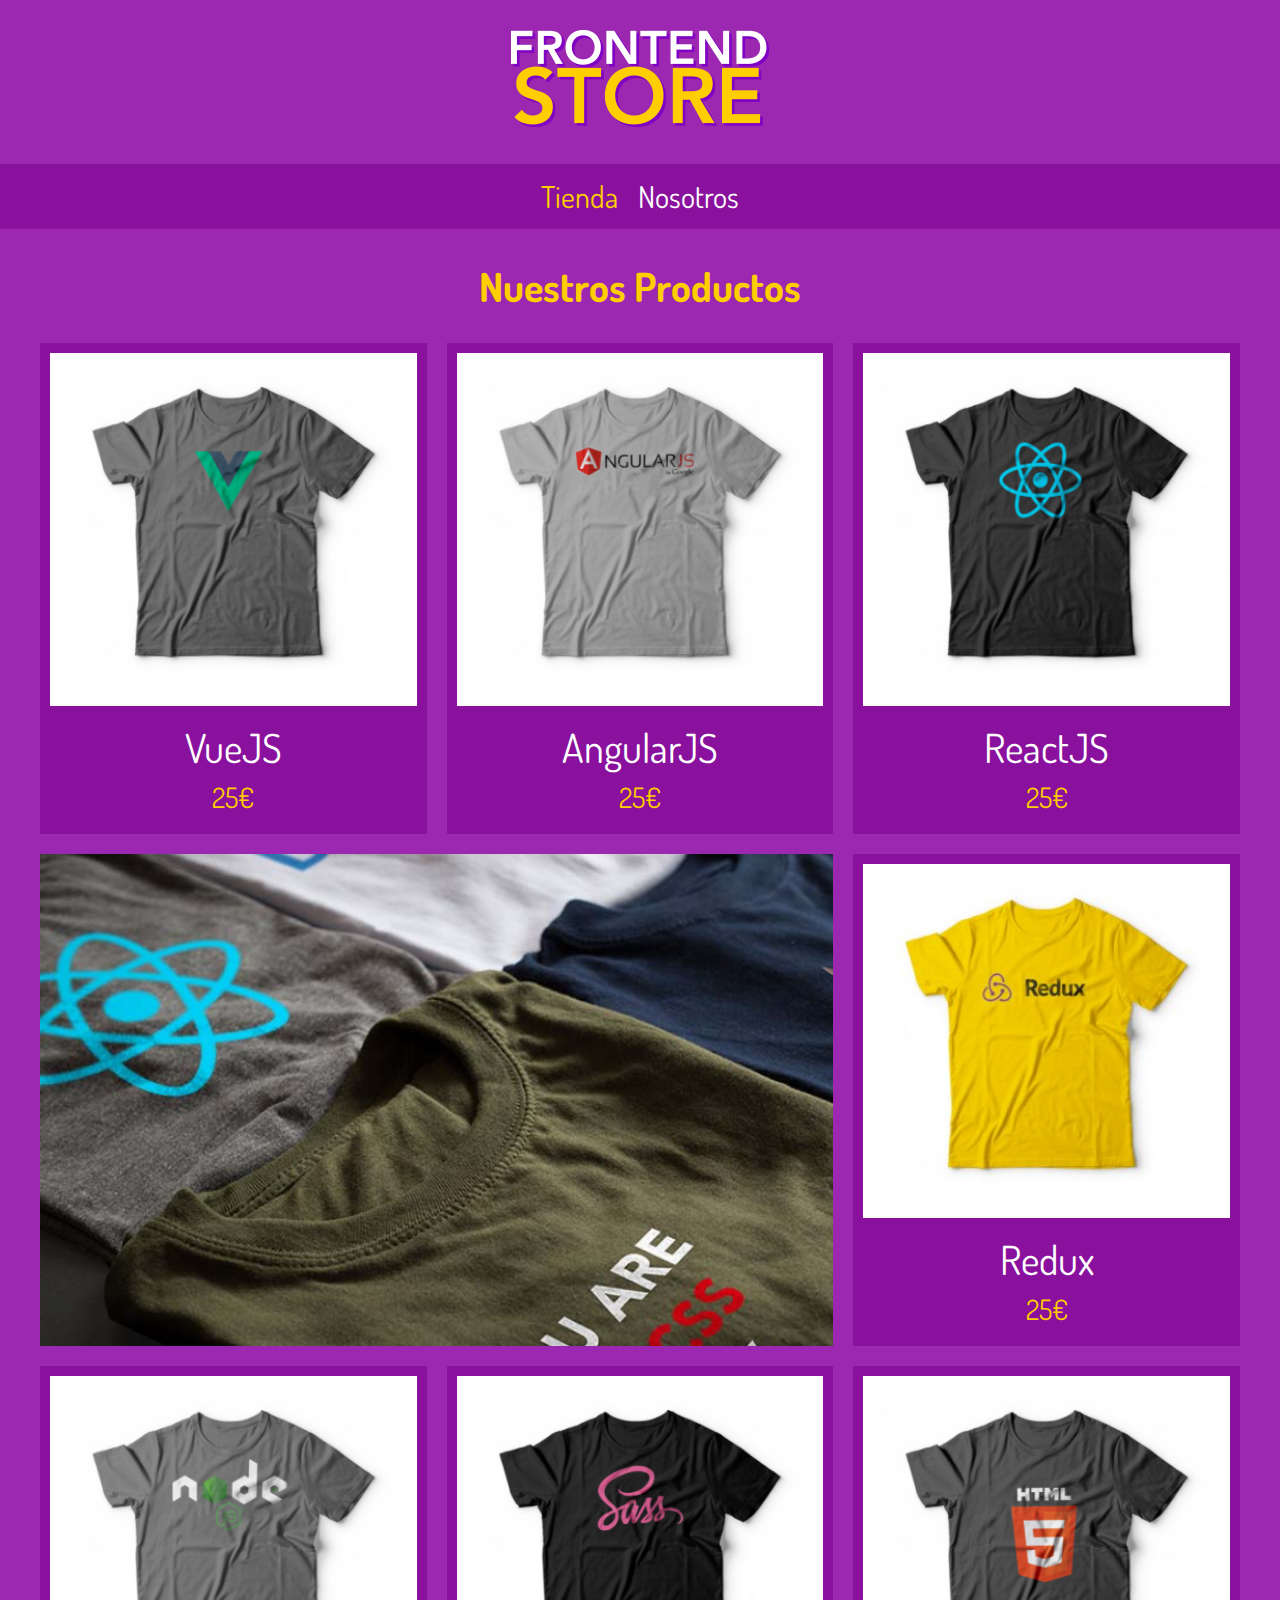
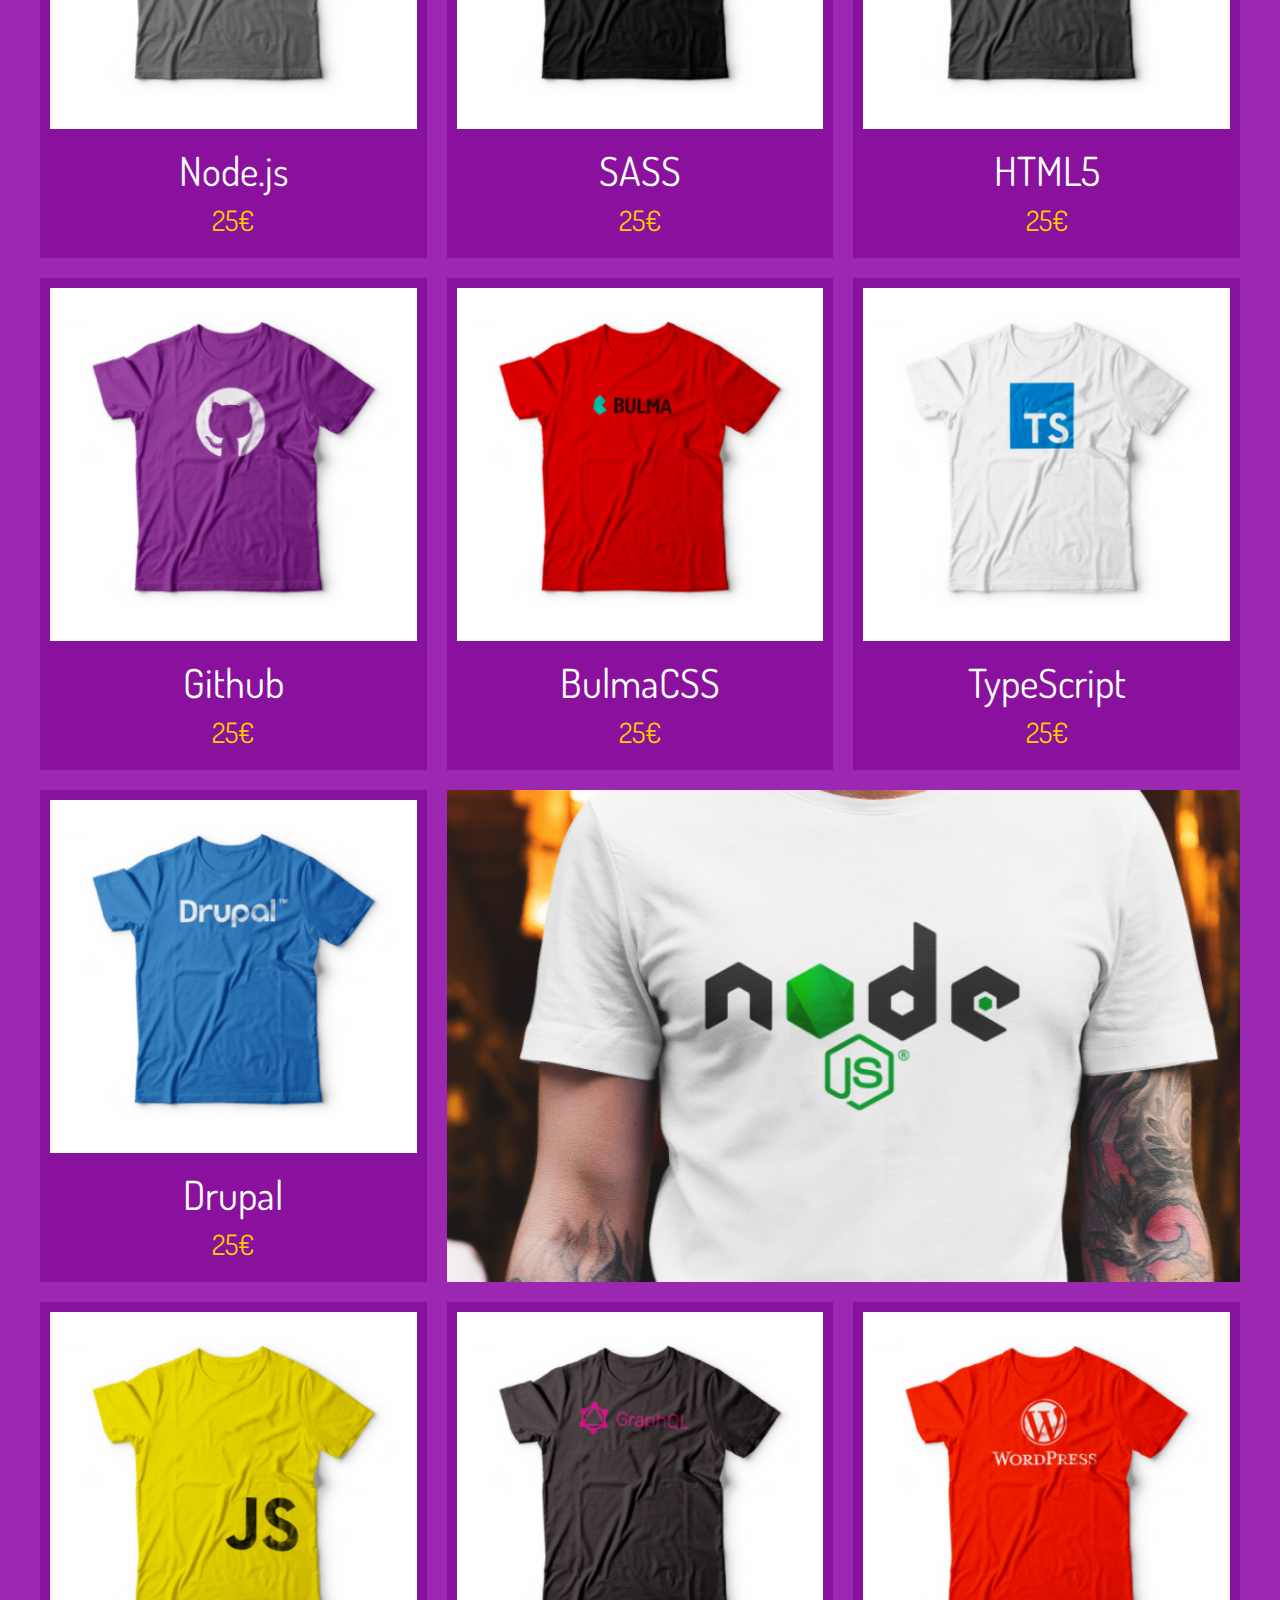
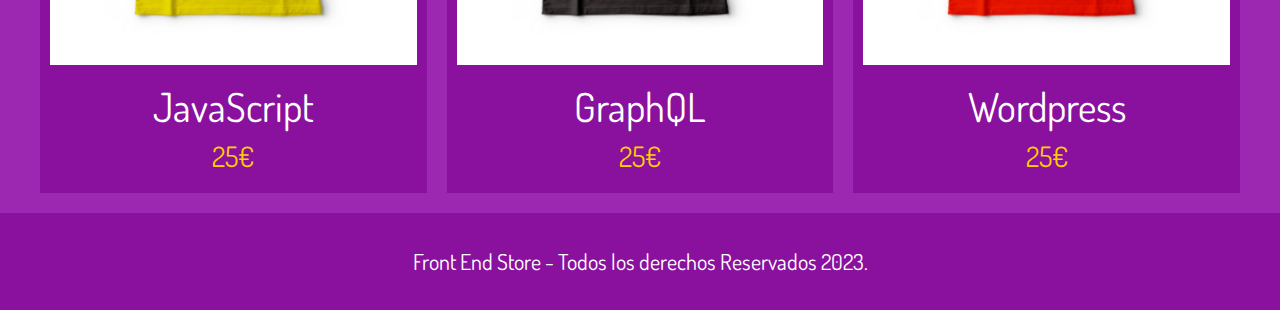
<file: index.html>
<!DOCTYPE html>
<html lang="en">
<head>
    <meta charset="UTF-8">
    <meta http-equiv="X-UA-Compatible" content="IE=edge">
    <meta name="viewport" content="width=device-width, initial-scale=1.0">
    <title>FrontEnd Store</title>
    <link rel="stylesheet" href="css/normalize.css">
    <link rel="preconnect" href="https://fonts.googleapis.com">
    <link rel="preconnect" href="https://fonts.gstatic.com" crossorigin>
    <link href="https://fonts.googleapis.com/css2?family=Dosis:wght@400;700&display=swap" rel="stylesheet">
    <link rel="stylesheet" href="css/style.css">
</head>
<body>
    
    <header class="header">
        <a href="index.html">
            <img class="header__logo" src="img/logo.png" alt="Logotipo">
        </a>
    </header>
    <nav class="navegacion">
        <a class="navegacion__enlace navegacion__enlace--activo" href="index.html">Tienda</a>
        <a class="navegacion__enlace" href="nosotros.html">Nosotros</a>
    </nav>

    <main class="contenedor">
        <h1>Nuestros Productos</h1>
        <div class="grid">
            <div class="producto">
                <a href="producto.html">
                    <img class="producto__imagen" src="img/1.jpg" alt="imagen camisa">
                    <div class="producto__informacion">
                        <p class="producto__nombre">VueJS</p>
                        <p class="producto__precio">25€</p>
                    </div>
                </a>
            </div><!--producto-->

            <div class="producto">
                <a href="producto.html">
                    <img class="producto__imagen" src="img/2.jpg" alt="imagen camisa">
                    <div class="producto__informacion">
                        <p class="producto__nombre">AngularJS</p>
                        <p class="producto__precio">25€</p>
                    </div>
                </a>
            </div><!--producto-->

            <div class="producto">
                <a href="producto.html">
                    <img class="producto__imagen" src="img/3.jpg" alt="imagen camisa">
                    <div class="producto__informacion">
                        <p class="producto__nombre">ReactJS</p>
                        <p class="producto__precio">25€</p>
                    </div>
                </a>
            </div><!--producto-->

            <div class="producto">
                <a href="producto.html">
                    <img class="producto__imagen" src="img/4.jpg" alt="imagen camisa">
                    <div class="producto__informacion">
                        <p class="producto__nombre">Redux</p>
                        <p class="producto__precio">25€</p>
                    </div>
                </a>
            </div><!--producto-->

            <div class="producto">
                <a href="producto.html">
                    <img class="producto__imagen" src="img/5.jpg" alt="imagen camisa">
                    <div class="producto__informacion">
                        <p class="producto__nombre">Node.js</p>
                        <p class="producto__precio">25€</p>
                    </div>
                </a>
            </div><!--producto-->

            <div class="producto">
                <a href="producto.html">
                    <img class="producto__imagen" src="img/6.jpg" alt="imagen camisa">
                    <div class="producto__informacion">
                        <p class="producto__nombre">SASS</p>
                        <p class="producto__precio">25€</p>
                    </div>
                </a>
            </div><!--producto-->

            <div class="producto">
                <a href="producto.html">
                    <img class="producto__imagen" src="img/7.jpg" alt="imagen camisa">
                    <div class="producto__informacion">
                        <p class="producto__nombre">HTML5</p>
                        <p class="producto__precio">25€</p>
                    </div>
                </a>
            </div><!--producto-->

            <div class="producto">
                <a href="producto.html">
                    <img class="producto__imagen" src="img/8.jpg" alt="imagen camisa">
                    <div class="producto__informacion">
                        <p class="producto__nombre">Github</p>
                        <p class="producto__precio">25€</p>
                    </div>
                </a>
            </div><!--producto-->

            <div class="producto">
                <a href="producto.html">
                    <img class="producto__imagen" src="img/9.jpg" alt="imagen camisa">
                    <div class="producto__informacion">
                        <p class="producto__nombre">BulmaCSS</p>
                        <p class="producto__precio">25€</p>
                    </div>
                </a>
            </div><!--producto-->

            <div class="producto">
                <a href="producto.html">
                    <img class="producto__imagen" src="img/10.jpg" alt="imagen camisa">
                    <div class="producto__informacion">
                        <p class="producto__nombre">TypeScript</p>
                        <p class="producto__precio">25€</p>
                    </div>
                </a>
            </div><!--producto-->

            <div class="producto">
                <a href="producto.html">
                    <img class="producto__imagen" src="img/11.jpg" alt="imagen camisa">
                    <div class="producto__informacion">
                        <p class="producto__nombre">Drupal</p>
                        <p class="producto__precio">25€</p>
                    </div>
                </a>
            </div><!--producto-->

            <div class="producto">
                <a href="producto.html">
                    <img class="producto__imagen" src="img/12.jpg" alt="imagen camisa">
                    <div class="producto__informacion">
                        <p class="producto__nombre">JavaScript</p>
                        <p class="producto__precio">25€</p>
                    </div>
                </a>
            </div><!--producto-->

            <div class="producto">
                <a href="producto.html">
                    <img class="producto__imagen" src="img/13.jpg" alt="imagen camisa">
                    <div class="producto__informacion">
                        <p class="producto__nombre">GraphQL</p>
                        <p class="producto__precio">25€</p>
                    </div>
                </a>
            </div><!--producto-->

            <div class="producto">
                <a href="producto.html">
                    <img class="producto__imagen" src="img/14.jpg" alt="imagen camisa">
                    <div class="producto__informacion">
                        <p class="producto__nombre">Wordpress</p>
                        <p class="producto__precio">25€</p>
                    </div>
                </a>
            </div><!--producto-->

            <div class="grafico grafico--camisas">

            </div>

            <div class="grafico grafico--node">

            </div>

        </div>

    </main>

    <footer class="footer">
        <p class="footer__texto">Front End Store - Todos los derechos Reservados 2023.</p>
    </footer>

</body>
</html>
</file>
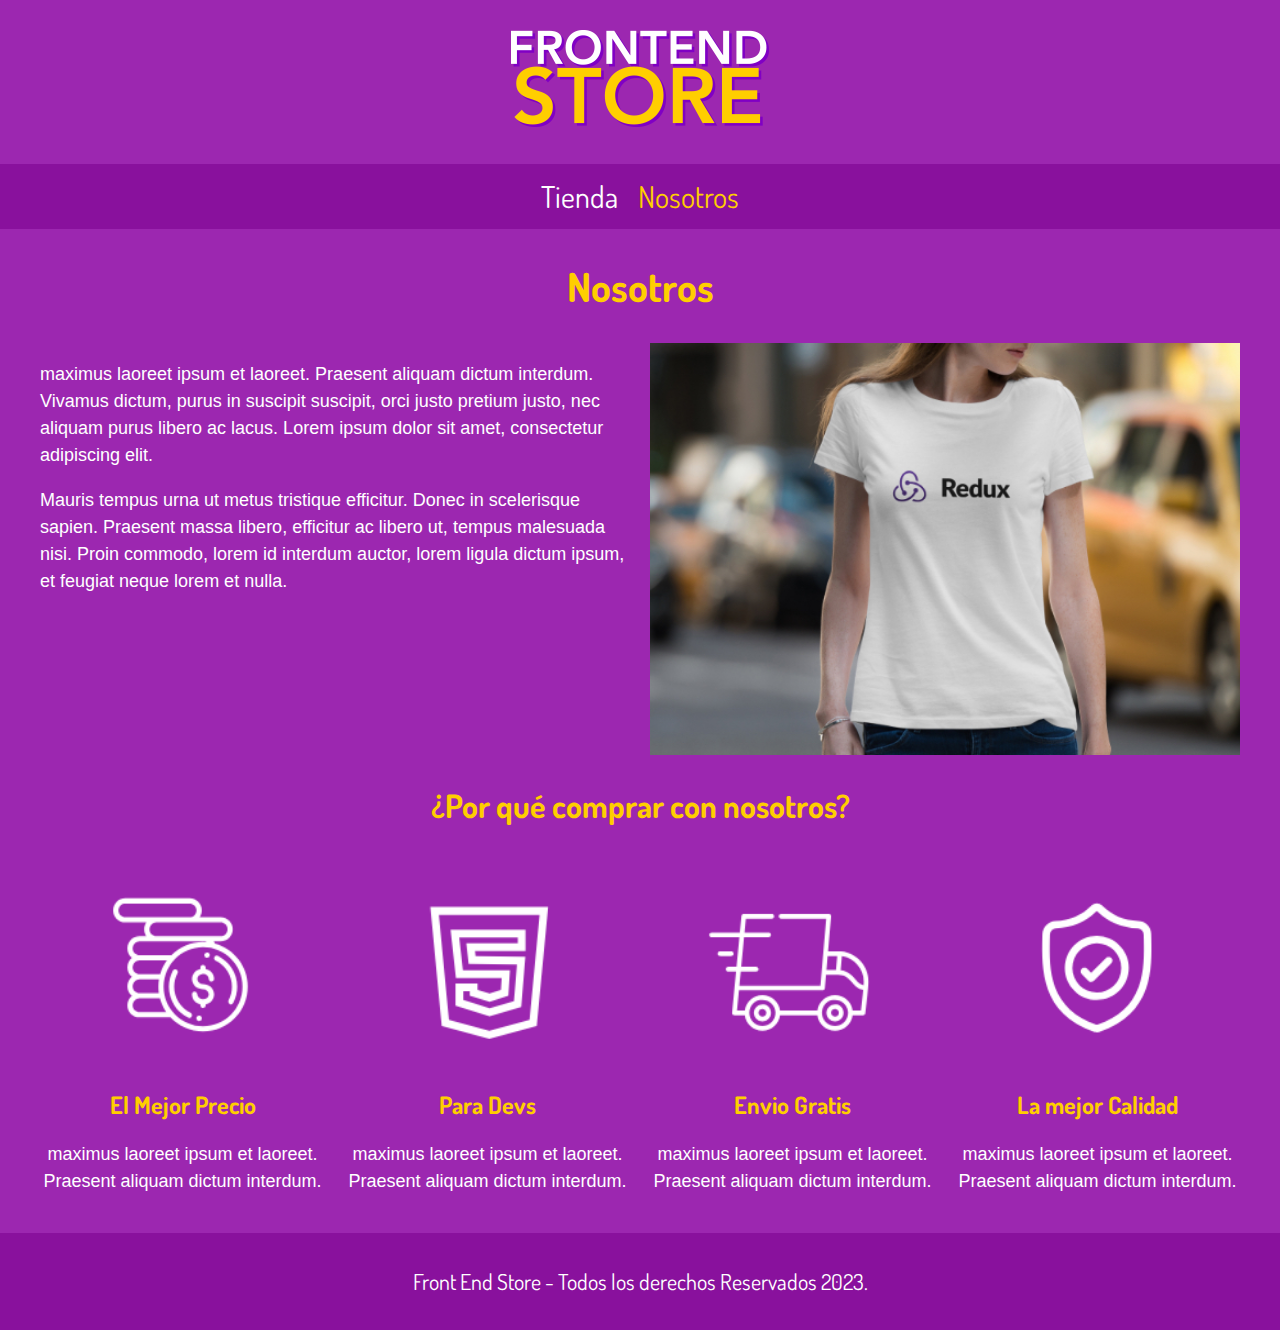
<file: nosotros.html>
<!DOCTYPE html>
<html lang="en">
<head>
    <meta charset="UTF-8">
    <meta http-equiv="X-UA-Compatible" content="IE=edge">
    <meta name="viewport" content="width=device-width, initial-scale=1.0">
    <title>FrontEnd Store</title>
    <link rel="stylesheet" href="css/normalize.css">
    <link rel="preconnect" href="https://fonts.googleapis.com">
    <link rel="preconnect" href="https://fonts.gstatic.com" crossorigin>
    <link href="https://fonts.googleapis.com/css2?family=Dosis:wght@400;700&display=swap" rel="stylesheet">
    <link rel="stylesheet" href="css/style.css">
</head>
<body>
    
    <header class="header">
        <a href="index.html">
            <img class="header__logo" src="img/logo.png" alt="Logotipo">
        </a>
    </header>
    <nav class="navegacion">
        <a class="navegacion__enlace" href="index.html">Tienda</a>
        <a class="navegacion__enlace navegacion__enlace--activo" href="nosotros.html">Nosotros</a>
    </nav>

    <main class="contenedor">
        <h1>Nosotros</h1>
        <div class="nosotros">
            <div class="nosotros__contenido">
                <p> maximus laoreet ipsum et laoreet. Praesent aliquam dictum interdum. 
                Vivamus dictum, purus in suscipit suscipit, orci justo pretium justo, 
                nec aliquam purus libero ac lacus. Lorem ipsum dolor sit amet, consectetur 
                adipiscing elit.</p>
                
                <p>Mauris tempus urna ut metus tristique efficitur. Donec in scelerisque sapien. 
                Praesent massa libero, efficitur ac libero ut, tempus malesuada nisi. Proin 
                commodo, lorem id interdum auctor, lorem ligula dictum ipsum, et feugiat 
                neque lorem et nulla.</p>
            </div>
            <img class="nosotros__imagen" src="img/nosotros.jpg" alt="imagen nosotros">
        </div>
    </main>

    <section class="contenedor comprar">
        <h2 class="comprar__titulo">¿Por qué comprar con nosotros?</h2>
        <div class="bloques">
            <div class="bloque">
                <img class="bloque__imagen" src="img/icono_1.png" alt="porque comprar">
                <h3 class="bloque__titulo">El Mejor Precio</h3>
                <p>maximus laoreet ipsum et laoreet. Praesent aliquam dictum interdum.</p>
            </div><!--bloque-->

            <div class="bloque">
                <img class="bloque__imagen" src="img/icono_2.png" alt="porque comprar">
                <h3 class="bloque__titulo">Para Devs</h3>
                <p>maximus laoreet ipsum et laoreet. Praesent aliquam dictum interdum.</p>
            </div><!--bloque-->

            <div class="bloque">
                <img class="bloque__imagen" src="img/icono_3.png" alt="porque comprar">
                <h3 class="bloque__titulo">Envio Gratis</h3>
                <p>maximus laoreet ipsum et laoreet. Praesent aliquam dictum interdum.</p>
            </div><!--bloque-->

            <div class="bloque">
                <img class="bloque__imagen" src="img/icono_4.png" alt="porque comprar">
                <h3 class="bloque__titulo">La mejor Calidad</h3>
                <p>maximus laoreet ipsum et laoreet. Praesent aliquam dictum interdum.</p>
            </div><!--bloque-->
        </div><!--bloques-->
    </section>

    <footer class="footer">
        <p class="footer__texto">Front End Store - Todos los derechos Reservados 2023.</p>
    </footer>

</body>
</html>
</file>
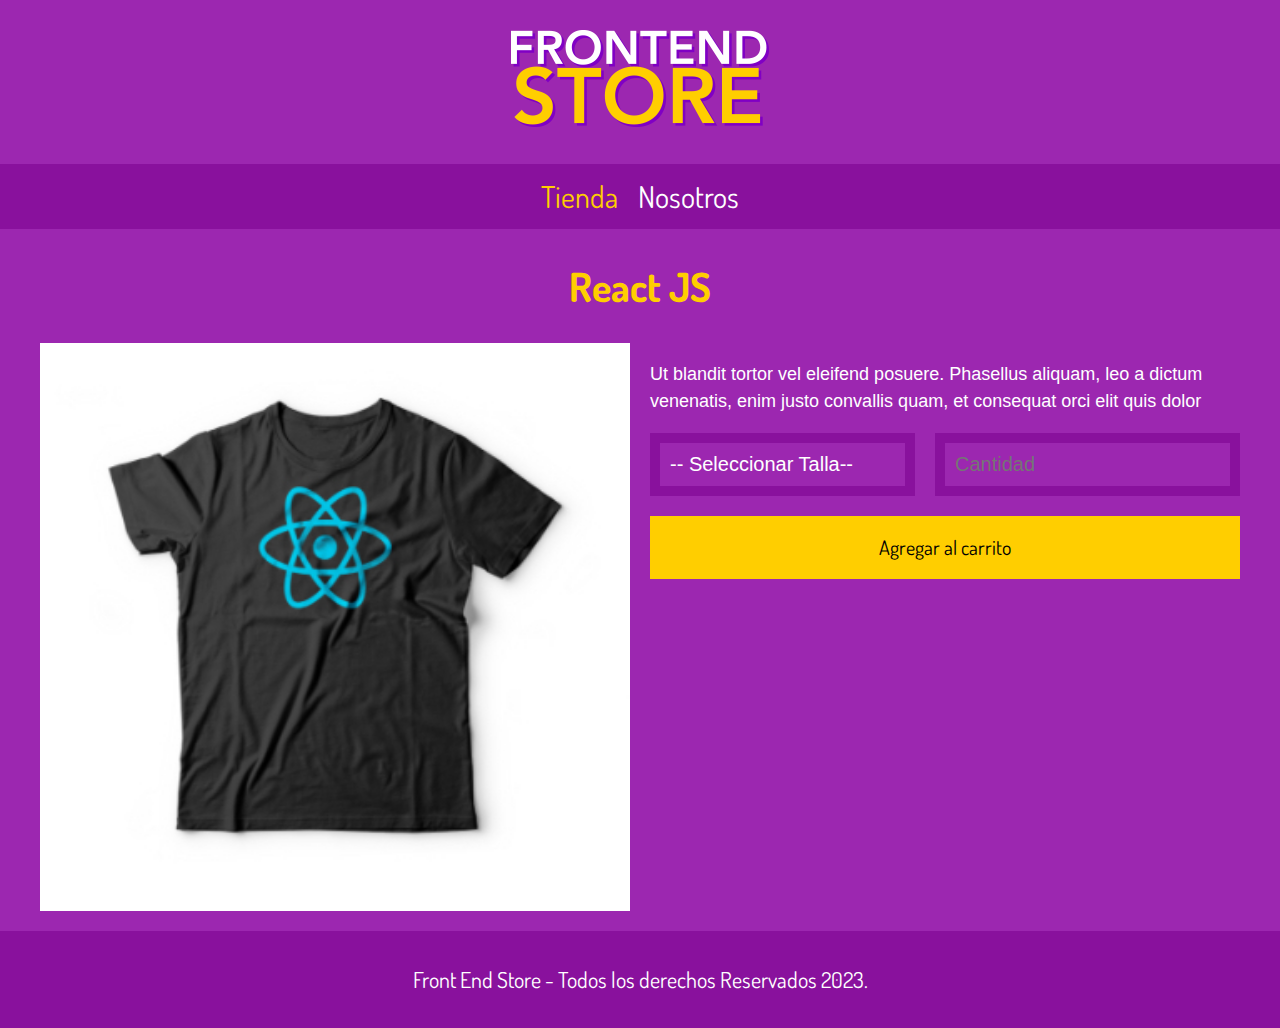
<file: producto.html>
<!DOCTYPE html>
<html lang="en">
<head>
    <meta charset="UTF-8">
    <meta http-equiv="X-UA-Compatible" content="IE=edge">
    <meta name="viewport" content="width=device-width, initial-scale=1.0">
    <title>FrontEnd Store</title>
    <link rel="stylesheet" href="css/normalize.css">
    <link rel="preconnect" href="https://fonts.googleapis.com">
    <link rel="preconnect" href="https://fonts.gstatic.com" crossorigin>
    <link href="https://fonts.googleapis.com/css2?family=Dosis:wght@400;700&display=swap" rel="stylesheet">
    <link rel="stylesheet" href="css/style.css">
</head>
<body>
    
    <header class="header">
        <a href="index.html">
            <img class="header__logo" src="img/logo.png" alt="Logotipo">
        </a>
    </header>
    <nav class="navegacion">
        <a class="navegacion__enlace navegacion__enlace--activo" href="index.html">Tienda</a>
        <a class="navegacion__enlace" href="nosotros.html">Nosotros</a>
    </nav>

    <main class="contenedor">
        <h1>React JS</h1>

        <div class="camisa">
            <img class="camisa__imagen" src="img/3.jpg" alt="Imagen del producto">

            <div class="camisa__contenido">
                <p>Ut blandit tortor vel eleifend posuere. Phasellus aliquam, leo a dictum venenatis, enim justo convallis quam, et consequat orci elit quis dolor</p>
                <form class="formulario">
                    <select class="formulario__campo">
                        <option disabled selected>-- Seleccionar Talla--</option>
                        <option>S</option>
                        <option>M</option>
                        <option>L</option>
                    </select>
                    <input class="formulario__campo" type="number" placeholder="Cantidad" min="1">
                    <input class="formulario__submit" type="submit" value="Agregar al carrito">
                </form>
            </div>
        </div>

    </main>

    <footer class="footer">
        <p class="footer__texto">Front End Store - Todos los derechos Reservados 2023.</p>
    </footer>

</body>
</html>
</file>
<file: css/style.css>
:root{
    --primario: #9c27b0;
    --primarioOscuro: #89119D;
    --secundario: #ffce00;
    --secundarioOscuro: rgb(233,287,2);
    --blanco: #fff;
    --negro: #000;

    --fuentePrincipal: 'Dosis', sans-serif;
}

html {
    box-sizing: border-box;
    font-size: 62.5%;

  }
  *, *:before, *:after {
    box-sizing: inherit;
  }

  /* Globales */
  body{
    background-color: var(--primario);
    font-size: 1.6rem;
    line-height: 1.5;
  }
  p{
    font-size: 1.8rem;
    font-family: Arial, Helvetica, sans-serif;
    color: var(--blanco);
  }
  a{
    text-decoration: none;
  }
  img{
    width: 100%;
  }
  .contenedor{
    max-width: 120rem;
    margin: 0 auto;
  }
  h1, h2, h3 {
    text-align: center;
    color: var(--secundario);
    font-family: var(--fuentePrincipal);
  }
  h1{
    font-size: 4rem;
  }
  h2{
    font-size: 3.2rem;
  }
  h3{
    font-size: 2.4rem;
  }

  /*Header*/
  .header{
    display: flex;
    justify-content: center;
  }
  .header__logo{
    margin: 3rem 0;
  }

  /*Footer*/
  .footer{
    background-color: var(--primarioOscuro);
    padding: 1rem 0;
    margin-top: 2rem;
  }
  .footer__texto{
    font-family: var(--fuentePrincipal);
    text-align: center;
    font-size: 2.2rem;
  }

  /*Navegacion*/
  .navegacion{
    background-color: var(--primarioOscuro);
    padding: 1rem 0;
    display: flex;
    justify-content: center;
    gap: 2rem;
  }
  .navegacion__enlace{
    font-family: var(--fuentePrincipal);
    color: var(--blanco);
    font-size: 3rem;

  }
  .navegacion__enlace--activo,
  .navegacion__enlace:hover{
    color: var(--secundario);
  }

  /*Grid*/
  .grid{
    display: grid;
    grid-template-columns: repeat(2, 1fr);
    gap: 2rem;
  }
  @media (min-width: 600px) {
       .grid{
        grid-template-columns: repeat(3, 1fr);
       }
  }

  /*Productos*/
  .producto{
    background-color: var(--primarioOscuro);
    padding: 1rem;
  }
  .producto__nombre{
    font-size: 4rem;
  }
  .producto__precio{
    font-size: 2.8rem;
    color: var(--secundario);
  }

  .producto__nombre,
  .producto__precio{
    font-family: var(--fuentePrincipal);
    margin: 1rem 0;
    text-align: center;
    line-height: 1.2;
  }
  /*Graficos*/
  .grafico{
    min-height: 30rem;
    background-repeat: no-repeat;
    background-size: cover;
    grid-column: 1/3;
  }
  .grafico--camisas{
    grid-row: 2 / 3;
    background-image: url(../img/grafico1.jpg);
  }
  .grafico--node{
    background-image: url(../img/grafico2.jpg);
    grid-row: 8 / 9;
  }
  @media (min-width: 600px) {
    .grafico--node{
      grid-row: 5 / 6;
      grid-column: 2 / 4;
    }
  }
  /*Nosotros*/
  .nosotros{
    display: grid;
    grid-template-rows: repeat(2, auto);
  }
  @media (min-width: 600px) {
    .nosotros{
      grid-template-columns: repeat(2, 1fr);
      column-gap: 2rem;
    }
  }
  .nosotros__imagen{
    grid-row: 1/2;
  }
  @media (min-width: 600px) {
       .nosotros__imagen{
        grid-column: 2/3;
       }
  }

/*Bloques*/
.bloques{
  display: grid;
  grid-template-columns: repeat(2, 1fr);
  gap: 2rem;
}
@media (min-width: 600px) {
     .bloques{
      grid-template-columns: repeat(4, 1fr);
     }
}
.bloque{
  text-align: center;
}
.bloque__titulo{
  margin: 0;
}

/*Página del Producto*/
@media (min-width: 600px) {
     .camisa{
      display: grid;
      grid-template-columns: repeat(2, 1fr);
      column-gap: 2rem;

     }
}

.formulario{
  display: grid;
  grid-template-columns: repeat(2, 1fr);
  gap: 2rem;

}
.formulario__campo{
  border: 1rem solid var(--primarioOscuro);
  background-color: transparent;
  color: var(--blanco);
  font-size: 2rem;
  font-family: Arial, Helvetica, sans-serif;
  padding: 1rem;
  appearance: none;
}
.formulario__submit{
  background-color: var(--secundario);
  border: none;
  font-size: 2rem;
  font-family: var(--fuentePrincipal);
  padding: 2rem;
  transition: background-color .3s ease;
  grid-column: 1/3;
}
.formulario__submit:hover{
  cursor: pointer;
  background-color: var(--secundarioOscuro);
}
</file>
